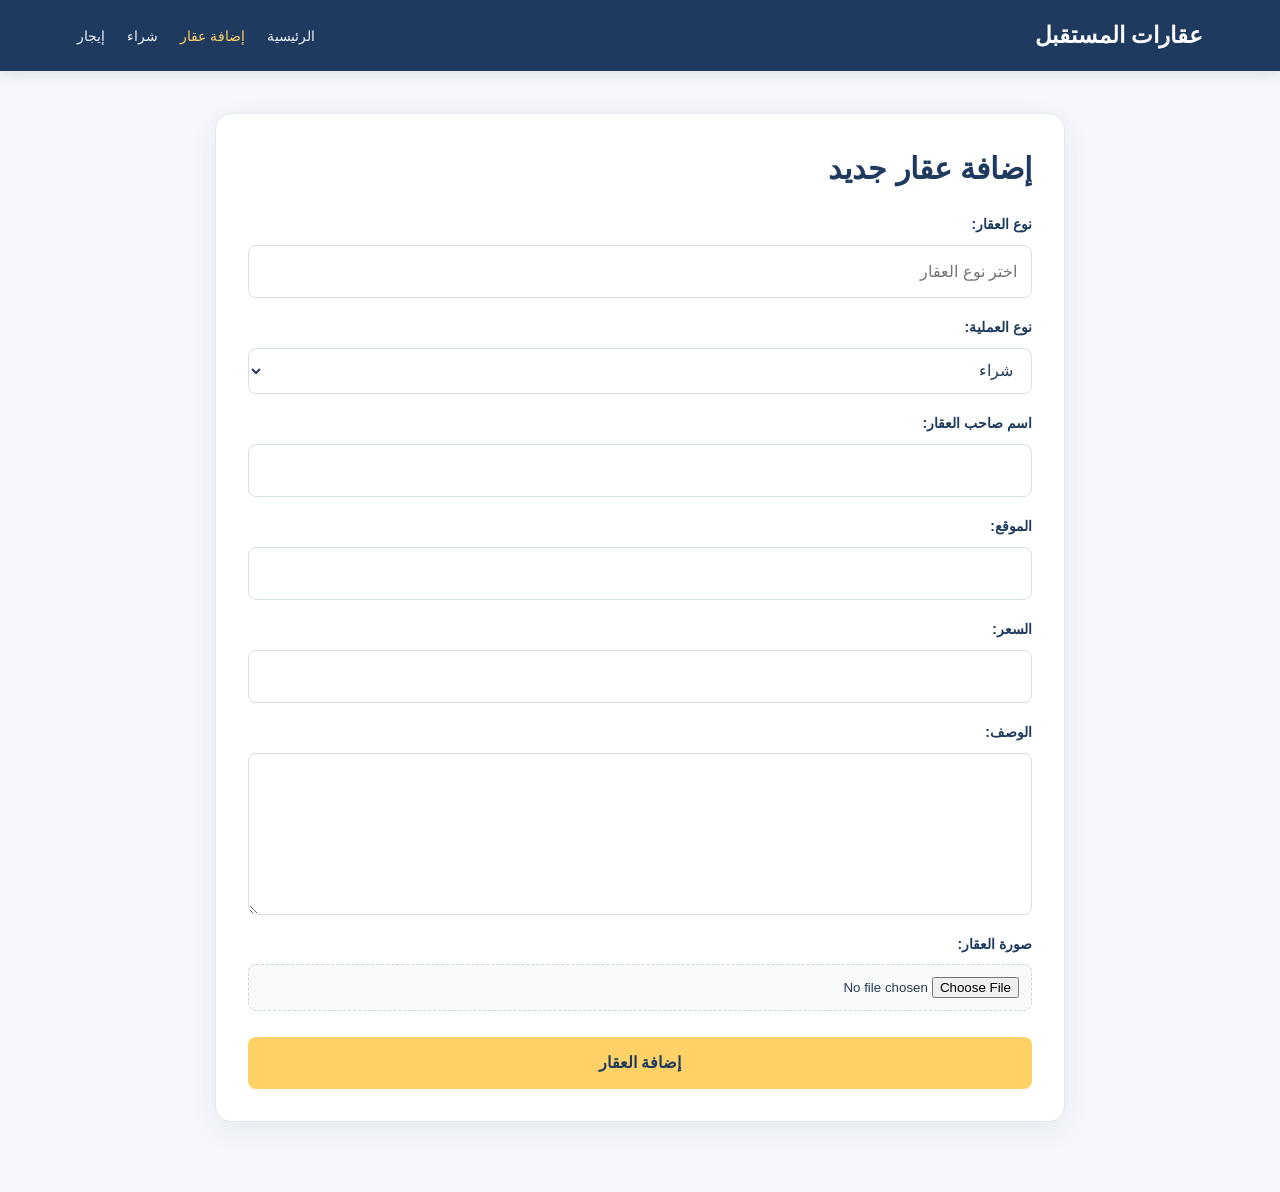
<file: add.html>
<!doctype html>
<html lang="ar" dir="rtl">
  <head>
    <meta charset="UTF-8" />
    <link rel="stylesheet" href="style.css" />
    <title>إضافة عقار</title>
  </head>

  <body>
    <nav>
      <h1>عقارات المستقبل</h1>
      <ul>
        <li><a href="index.html">الرئيسية</a></li>
        <li><a href="add.html" class="active">إضافة عقار</a></li>
        <li><a href="buy.html">شراء</a></li>
        <li><a href="rent.html">إيجار</a></li>
      </ul>
    </nav>

    <main class="properties add-page">
    <section class="add-property-panel">
      <h2>إضافة عقار جديد</h2>

      <label>نوع العقار:</label>
      <input id="type" list="types" placeholder="اختر نوع العقار" />
      <datalist id="types">
        <option>شقة</option>
        <option>فيلا</option>
        <option>أرض</option>
        <option>محل تجاري</option>
        <option>منزل</option>
      </datalist>
      <label>نوع العملية:</label>
      <select id="operation">
        <option value="buy">شراء</option>
        <option value="rent">إيجار</option>
      </select>

      <label>اسم صاحب العقار:</label>
      <input id="owner" type="text" />

      <label>الموقع:</label>
      <input id="location" type="text" />

      <label>السعر:</label>
      <input id="price" type="number" />

      <label>الوصف:</label>
      <textarea id="desc" rows="5"></textarea>

     <label>صورة العقار:</label>
<input id="image" type="file" accept="image/*">


      <button type="button" onclick="addProperty()">إضافة العقار</button>
    </section>
</main>
    <script src="script.js"></script>
  </body>
</html>
</file>
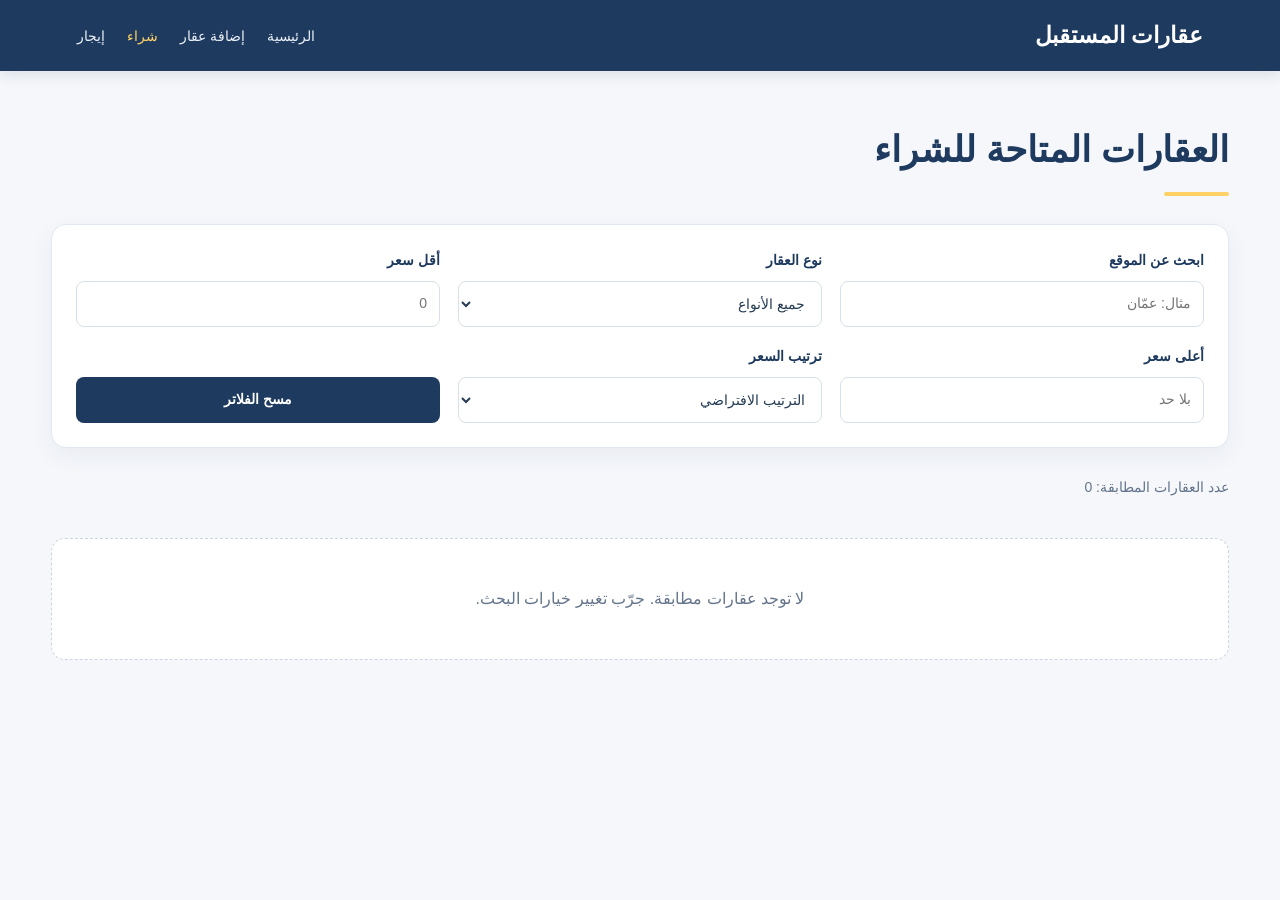
<file: buy.html>
<!DOCTYPE html>
<html lang="ar" dir="rtl">
<head>
    <meta charset="UTF-8">
    <meta name="viewport" content="width=device-width, initial-scale=1.0">
    <title>شراء عقار | عقارات المستقبل</title>
    <link rel="stylesheet" href="style.css">
</head>
<body>

<nav>
    <h1>عقارات المستقبل</h1>
    <ul>
        <li><a href="index.html">الرئيسية</a></li>
        <li><a href="add.html">إضافة عقار</a></li>
        <li><a href="buy.html" class="active">شراء</a></li>
        <li><a href="rent.html">إيجار</a></li>
    </ul>
</nav>

<main class="properties">
    <h2>العقارات المتاحة للشراء</h2>

    <!-- أدوات البحث والتصفية -->
    <section class="filters" aria-label="البحث والتصفية">
        <div class="filter-field">
            <label for="searchLocation">ابحث عن الموقع</label>
            <input
                type="search"
                id="searchLocation"
                placeholder="مثال: عمّان"
            >
        </div>

        <div class="filter-field">
            <label for="filterType">نوع العقار</label>
            <select id="filterType">
                <option value="">جميع الأنواع</option>
                <option value="شقة">شقة</option>
                <option value="فيلا">فيلا</option>
                <option value="أرض">أرض</option>
                <option value="محل تجاري">محل تجاري</option>
                <option value="منزل">منزل</option>
            </select>
        </div>

        <div class="filter-field">
            <label for="minPrice">أقل سعر</label>
            <input
                type="number"
                id="minPrice"
                min="0"
                placeholder="0"
            >
        </div>

        <div class="filter-field">
            <label for="maxPrice">أعلى سعر</label>
            <input
                type="number"
                id="maxPrice"
                min="0"
                placeholder="بلا حد"
            >
        </div>

        <div class="filter-field">
            <label for="sortPrice">ترتيب السعر</label>
            <select id="sortPrice">
                <option value="default">الترتيب الافتراضي</option>
                <option value="asc">الأقل سعرًا</option>
                <option value="desc">الأعلى سعرًا</option>
            </select>
        </div>

        <button type="button" id="resetFilters" class="reset-filters">
            مسح الفلاتر
        </button>
    </section>

    <p id="resultsCount" class="results-count" aria-live="polite"></p>

    <!-- بطاقات العقارات -->
    <div id="buyList" class="cards"></div>
</main>

<script src="script.js"></script>
</body>
</html>
</file>
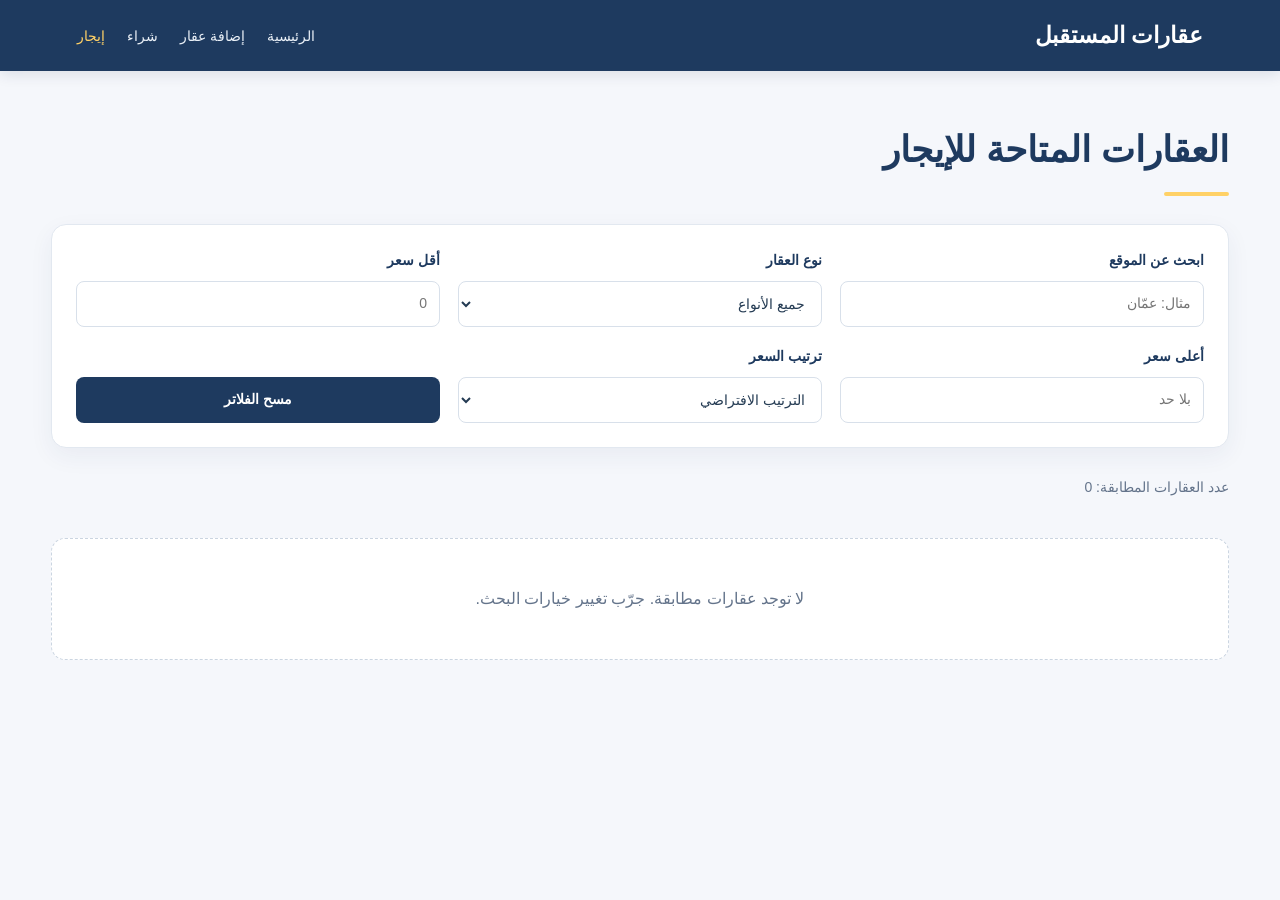
<file: rent.html>
<!DOCTYPE html>
<html lang="ar" dir="rtl">
<head>
    <meta charset="UTF-8">
    <meta name="viewport" content="width=device-width, initial-scale=1.0">
    <title>إيجار عقار | عقارات المستقبل</title>
    <link rel="stylesheet" href="style.css">
</head>
<body>

<nav>
    <h1>عقارات المستقبل</h1>
    <ul>
        <li><a href="index.html">الرئيسية</a></li>
        <li><a href="add.html">إضافة عقار</a></li>
        <li><a href="buy.html">شراء</a></li>
        <li><a href="rent.html" class="active">إيجار</a></li>
    </ul>
</nav>

<main class="properties">
    <h2>العقارات المتاحة للإيجار</h2>

    <section class="filters" aria-label="البحث والتصفية">
        <div class="filter-field">
            <label for="searchLocation">ابحث عن الموقع</label>
            <input
                type="search"
                id="searchLocation"
                placeholder="مثال: عمّان"
            >
        </div>

        <div class="filter-field">
            <label for="filterType">نوع العقار</label>
            <select id="filterType">
                <option value="">جميع الأنواع</option>
                <option value="شقة">شقة</option>
                <option value="فيلا">فيلا</option>
                <option value="أرض">أرض</option>
                <option value="محل تجاري">محل تجاري</option>
                <option value="منزل">منزل</option>
            </select>
        </div>

        <div class="filter-field">
            <label for="minPrice">أقل سعر</label>
            <input type="number" id="minPrice" min="0" placeholder="0">
        </div>

        <div class="filter-field">
            <label for="maxPrice">أعلى سعر</label>
            <input type="number" id="maxPrice" min="0" placeholder="بلا حد">
        </div>

        <div class="filter-field">
            <label for="sortPrice">ترتيب السعر</label>
            <select id="sortPrice">
                <option value="default">الترتيب الافتراضي</option>
                <option value="asc">الأقل سعرًا</option>
                <option value="desc">الأعلى سعرًا</option>
            </select>
        </div>

        <button type="button" id="resetFilters" class="reset-filters">
            مسح الفلاتر
        </button>
    </section>

    <p id="resultsCount" class="results-count" aria-live="polite"></p>

    <div id="rentList" class="cards"></div>
</main>

<script src="script.js"></script>
</body>
</html>
</file>
<file: style.css>
/* =====================================
   الصفحة الرئيسية المطورة
   عقارات المستقبل
===================================== */

/* شريط التنقل المطور */
.main-nav {
    position: relative;
    z-index: 10;
    display: flex;
    justify-content: space-between;
    align-items: center;
    gap: 24px;
    flex-wrap: wrap;
    padding: 18px 6%;
    background: #1e3a5f;
}

.brand,
.footer-brand {
    display: inline-flex;
    align-items: center;
    gap: 10px;
    color: white;
    font-size: 22px;
    font-weight: bold;
    text-decoration: none;
}

.brand-icon {
    display: inline-flex;
    justify-content: center;
    align-items: center;
    width: 38px;
    height: 38px;
    border: 1px solid #ffd166;
    border-radius: 10px;
    color: #ffd166;
    font-size: 28px;
}

.main-nav .nav-links {
    display: flex;
    align-items: center;
    gap: 26px;
    flex-wrap: wrap;
    list-style: none;
}

.main-nav .nav-links a {
    color: #ffffff;
    font-size: 15px;
    font-weight: 500;
    text-decoration: none;
    transition: color 0.25s ease;
}

.main-nav .nav-links a:hover,
.main-nav .nav-links a.active {
    color: #ffd166;
}

.nav-cta {
    padding: 11px 18px;
    border-radius: 8px;
    background: #ffd166;
    color: #1e3a5f;
    font-weight: bold;
    text-decoration: none;
    transition: background 0.25s ease;
}

.nav-cta:hover {
    background: #ffb703;
}

/* الواجهة الرئيسية */
.hero-modern {
    position: relative;
    display: flex;
    align-items: center;
    justify-content: flex-start;
    min-height: 560px;
    height: auto;
    padding: 80px 8%;
    overflow: hidden;
    isolation: isolate;
    background:
        url("https://images.unsplash.com/photo-1600585154340-be6161a56a0c?auto=format&fit=crop&w=1920&q=85")
        center / cover no-repeat;
    color: white;
    text-align: right;
}

.hero-overlay {
    position: absolute;
    inset: 0;
    z-index: -1;
    background: linear-gradient(
        90deg,
        rgba(12, 30, 49, 0.48),
        rgba(12, 30, 49, 0.90)
    );
}

.hero-modern-content {
    width: 100%;
    max-width: 680px;
    padding: 0;
    background: transparent;
    border-radius: 0;
}

.eyebrow {
    display: inline-block;
    margin-bottom: 18px;
    color: #ffd166;
    font-size: 14px;
    font-weight: bold;
    letter-spacing: 0.5px;
}

.hero-modern h1 {
    margin-bottom: 20px;
    font-size: clamp(36px, 5vw, 60px);
    line-height: 1.4;
    color: #ffffff;
}

.hero-modern h1 span {
    color: #ffd166;
}

.hero-modern p {
    max-width: 550px;
    margin-bottom: 28px;
    color: #f1f5f9;
    font-size: 18px;
    line-height: 1.9;
}

.hero-actions {
    display: flex;
    align-items: center;
    gap: 14px;
    flex-wrap: wrap;
}

.btn {
    display: inline-flex;
    align-items: center;
    justify-content: center;
    min-height: 48px;
    padding: 13px 24px;
    border: 1px solid transparent;
    border-radius: 8px;
    font-size: 15px;
    font-weight: bold;
    text-decoration: none;
    transition:
        transform 0.25s ease,
        background 0.25s ease;
}

.btn:hover {
    transform: translateY(-2px);
}

.btn-primary {
    background: #ffd166;
    color: #1e3a5f;
}

.btn-primary:hover {
    background: #ffb703;
}

.btn-outline {
    border-color: rgba(255, 255, 255, 0.7);
    color: white;
}

.btn-outline:hover {
    background: rgba(255, 255, 255, 0.12);
}

.hero-note {
    display: flex;
    align-items: center;
    gap: 9px;
    margin-top: 30px;
    color: #e2e8f0;
    font-size: 14px;
}

.note-dot {
    width: 9px;
    height: 9px;
    border-radius: 50%;
    background: #ffd166;
}

/* المسافات والعناوين العامة */
.section-padding {
    padding: 80px 7%;
}

.section-heading {
    display: flex;
    justify-content: space-between;
    align-items: flex-end;
    gap: 24px;
    margin-bottom: 35px;
}

.section-heading h2 {
    margin-bottom: 10px;
    color: #1e3a5f;
    font-size: clamp(25px, 3vw, 36px);
}

.section-heading p {
    color: #64748b;
    font-size: 15px;
    line-height: 1.8;
}

.eyebrow-dark {
    margin-bottom: 10px;
    color: #b8860b;
}

.text-link {
    color: #1e3a5f;
    font-size: 14px;
    font-weight: bold;
    text-decoration: none;
}

.text-link:hover {
    color: #b8860b;
}

/* بطاقات العقارات */
.featured {
    background: #f8fafc;
}

.featured-grid {
    display: grid;
    grid-template-columns: repeat(3, minmax(0, 1fr));
    gap: 25px;
}

.property-card {
    min-width: 0;
    overflow: hidden;
    border: 1px solid #e8edf3;
    border-radius: 14px;
    background: white;
    box-shadow: 0 5px 20px rgba(30, 58, 95, 0.06);
    transition:
        transform 0.25s ease,
        box-shadow 0.25s ease;
}

.property-card:hover {
    transform: translateY(-6px);
    box-shadow: 0 14px 30px rgba(30, 58, 95, 0.12);
}

.property-image {
    position: relative;
    height: 225px;
    overflow: hidden;
}

.property-image img {
    width: 100%;
    height: 100%;
    object-fit: cover;
    transition: transform 0.4s ease;
}

.property-card:hover .property-image img {
    transform: scale(1.04);
}

.property-badge {
    position: absolute;
    top: 15px;
    right: 15px;
    padding: 7px 13px;
    border-radius: 6px;
    background: #ffd166;
    color: #1e3a5f;
    font-size: 12px;
    font-weight: bold;
}

.property-badge.badge-rent {
    background: #1e3a5f;
    color: white;
}

.property-info {
    padding: 22px;
}

.property-type {
    color: #b8860b;
    font-size: 13px;
    font-weight: bold;
}

.property-info h3 {
    margin: 9px 0;
    color: #1e3a5f;
    font-size: 20px;
}

.property-location {
    margin-bottom: 18px;
    color: #64748b;
    font-size: 14px;
}

.property-footer {
    display: flex;
    justify-content: space-between;
    align-items: center;
    gap: 12px;
    padding-top: 16px;
    border-top: 1px solid #edf0f4;
}

.property-price {
    color: #1e3a5f;
    font-size: 16px;
    font-weight: bold;
}

.details-link {
    color: #9a6b00;
    font-size: 14px;
    font-weight: bold;
    text-decoration: none;
}

.details-link:hover {
    text-decoration: underline;
}

.demo-disclaimer {
    margin-top: 22px;
    color: #64748b;
    font-size: 12px;
    text-align: center;
}

/* قسم الخدمات */
.services {
    background: white;
}

.centered-heading {
    display: block;
    text-align: center;
}

.services-grid {
    display: grid;
    grid-template-columns: repeat(3, minmax(0, 1fr));
    gap: 25px;
}

.service-card {
    padding: 30px 25px;
    border: 1px solid #e8edf3;
    border-radius: 12px;
    background: #ffffff;
    transition:
        transform 0.25s ease,
        border-color 0.25s ease;
}

.service-card:hover {
    transform: translateY(-4px);
    border-color: #ffd166;
}

.service-icon {
    display: flex;
    align-items: center;
    justify-content: center;
    width: 52px;
    height: 52px;
    margin-bottom: 20px;
    border-radius: 12px;
    background: #fff5d8;
    color: #1e3a5f;
    font-size: 28px;
}

.service-card h3 {
    margin-bottom: 12px;
    color: #1e3a5f;
    font-size: 20px;
}

.service-card p {
    min-height: 54px;
    margin-bottom: 20px;
    color: #64748b;
    font-size: 14px;
    line-height: 1.9;
}

/* الدعوة الأخيرة */
.closing-cta {
    display: flex;
    justify-content: space-between;
    align-items: center;
    gap: 25px;
    margin: 0 7% 75px;
    padding: 40px;
    border-radius: 16px;
    background: #1e3a5f;
    color: white;
}

.closing-cta h2 {
    margin-bottom: 10px;
    font-size: clamp(24px, 3vw, 32px);
}

.closing-cta p {
    color: #e2e8f0;
    line-height: 1.8;
}

.btn-light {
    flex-shrink: 0;
    background: #ffd166;
    color: #1e3a5f;
}

.btn-light:hover {
    background: #ffb703;
}

/* تذييل الصفحة */
.site-footer {
    padding: 35px 7%;
    background: #142b46;
    color: #e2e8f0;
    text-align: center;
}

.site-footer .footer-brand {
    justify-content: center;
    margin-bottom: 12px;
    color: #ffd166;
    font-size: 21px;
}

.site-footer p {
    margin-bottom: 15px;
    font-size: 14px;
    line-height: 1.8;
}

.site-footer > span {
    color: #cbd5e1;
    font-size: 12px;
}

/* الأجهزة اللوحية */
@media (max-width: 950px) {
    .main-nav {
        padding: 16px 4%;
    }

    .main-nav .nav-links {
        gap: 15px;
    }

    .featured-grid,
    .services-grid {
        grid-template-columns: repeat(2, minmax(0, 1fr));
    }

    .hero-modern {
        min-height: 500px;
        padding: 65px 6%;
    }

    .section-padding {
        padding: 60px 5%;
    }
}

/* الهواتف */
@media (max-width: 600px) {
    .main-nav {
        justify-content: center;
        gap: 16px;
        padding: 18px 5%;
    }

    .brand {
        justify-content: center;
        width: 100%;
        font-size: 20px;
    }

    .main-nav .nav-links {
        justify-content: center;
        gap: 12px 18px;
        width: 100%;
    }

    .main-nav .nav-links a {
        font-size: 14px;
    }

    .nav-cta {
        padding: 9px 15px;
        font-size: 14px;
    }

    .hero-modern {
        min-height: 500px;
        padding: 55px 6%;
        background-position: center;
    }

    .hero-modern h1 {
        font-size: 38px;
    }

    .hero-modern p {
        font-size: 16px;
    }

    .hero-actions {
        align-items: stretch;
        flex-direction: column;
    }

    .hero-actions .btn {
        width: 100%;
    }

    .section-padding {
        padding: 48px 5%;
    }

    .section-heading {
        align-items: flex-start;
        flex-direction: column;
        gap: 15px;
    }

    .featured-grid,
    .services-grid {
        grid-template-columns: 1fr;
    }

    .property-image {
        height: 230px;
    }

    .service-card p {
        min-height: 0;
    }

    .closing-cta {
        align-items: stretch;
        flex-direction: column;
        margin: 0 5% 45px;
        padding: 28px 22px;
    }

    .closing-cta .btn {
        width: 100%;
    }
}

/* تقليل الحركة لمن يفضل ذلك */
@media (prefers-reduced-motion: reduce) {
    .property-card,
    .property-image img,
    .service-card,
    .btn {
        transition: none;
    }
}

/* =================================
   البحث والتصفية
================================= */

.filters {
    display: grid;
    grid-template-columns: repeat(3, minmax(0, 1fr));
    gap: 18px;
    margin: 30px auto;
    padding: 25px;
    border: 1px solid #e3eaf1;
    border-radius: 14px;
    background: #ffffff;
    box-shadow: 0 4px 18px rgba(30, 58, 95, 0.07);
    text-align: right;
}

.filter-field {
    min-width: 0;
}

.filter-field label {
    display: block;
    margin: 0 0 8px;
    color: #1e3a5f;
    font-size: 14px;
    font-weight: bold;
}

.filter-field input,
.filter-field select {
    width: 100%;
    min-height: 44px;
    margin: 0;
    padding: 10px 12px;
    border: 1px solid #d5dde7;
    border-radius: 7px;
    background: #fff;
    color: #243b53;
    font: inherit;
    font-size: 14px;
}

.filter-field input:focus,
.filter-field select:focus {
    outline: 2px solid #ffd166;
    outline-offset: 1px;
    border-color: #1e3a5f;
}

.reset-filters {
    align-self: end;
    min-height: 44px;
    margin: 0;
    padding: 10px 16px;
    border: none;
    border-radius: 7px;
    background: #1e3a5f;
    color: white;
    font: inherit;
    font-size: 14px;
    cursor: pointer;
    transition: background 0.2s ease;
}

.reset-filters:hover {
    background: #294f7c;
}

.results-count {
    margin: 20px 0;
    color: #64748b;
    font-size: 14px;
    text-align: right;
}

/* رسالة عدم وجود نتائج */
.empty-results {
    grid-column: 1 / -1;
    padding: 40px 20px;
    border: 1px dashed #cbd5e1;
    border-radius: 12px;
    color: #64748b;
    background: #fff;
    text-align: center;
    line-height: 1.9;
}

/* الأجهزة اللوحية */
@media (max-width: 850px) {
    .filters {
        grid-template-columns: repeat(2, minmax(0, 1fr));
    }
}

/* الهواتف */
@media (max-width: 520px) {
    .filters {
        grid-template-columns: 1fr;
        gap: 14px;
        padding: 18px;
    }

    .reset-filters {
        width: 100%;
    }

    .properties {
        padding: 25px 15px;
    }

    .properties h2 {
        font-size: 27px;
    }
}

/* ==========================================
   الهوية الموحدة لجميع الصفحات الداخلية
   عقارات المستقبل
========================================== */

:root {
    --real-estate-navy: #1e3a5f;
    --real-estate-dark: #142b46;
    --real-estate-gold: #ffd166;
    --real-estate-gold-hover: #ffb703;
    --real-estate-bg: #f5f7fb;
    --real-estate-text: #243b53;
    --real-estate-muted: #64748b;
    --real-estate-border: #e2e8f0;
}

/* إعدادات عامة */
body {
    margin: 0;
    background: var(--real-estate-bg);
    color: var(--real-estate-text);
    font-family: Arial, Tahoma, sans-serif;
    line-height: 1.7;
}

body * {
    box-sizing: border-box;
}

a {
    transition: color 0.2s ease, background 0.2s ease;
}

/* شريط التنقل للصفحات الداخلية */
body > nav {
    display: flex;
    justify-content: space-between;
    align-items: center;
    flex-wrap: wrap;
    gap: 20px;
    padding: 16px 6%;
    background: var(--real-estate-navy);
    color: #fff;
    box-shadow: 0 3px 14px rgba(20, 43, 70, 0.12);
}

body > nav h1 {
    margin: 0;
    color: #fff;
    font-size: 23px;
}

body > nav ul {
    display: flex;
    align-items: center;
    flex-wrap: wrap;
    gap: 22px;
    margin: 0;
    padding: 0;
    list-style: none;
}

body > nav ul a {
    color: #eaf0f7;
    font-size: 14px;
    text-decoration: none;
}

body > nav ul a:hover,
body > nav ul a.active {
    color: var(--real-estate-gold);
}

/* المساحة الرئيسية للصفحات */
.properties {
    width: min(1180px, 92%);
    min-height: 65vh;
    margin: 0 auto;
    padding: 48px 0 70px;
}

.properties > h2 {
    margin: 0 0 10px;
    color: var(--real-estate-navy);
    font-size: clamp(26px, 3vw, 36px);
}

.properties > h2::after {
    display: block;
    width: 65px;
    height: 4px;
    margin-top: 12px;
    border-radius: 4px;
    background: var(--real-estate-gold);
    content: "";
}

/* لوحة البحث والتصفية */
.filters {
    margin: 28px 0;
    padding: 24px;
    border: 1px solid var(--real-estate-border);
    border-radius: 15px;
    background: #fff;
    box-shadow: 0 8px 25px rgba(30, 58, 95, 0.06);
}

.filter-field label {
    margin-bottom: 8px;
    color: var(--real-estate-navy);
    font-weight: 700;
}

.filter-field input,
.filter-field select {
    min-height: 46px;
    border: 1px solid #d8e0ea;
    border-radius: 8px;
    background: #fff;
    color: var(--real-estate-text);
    transition: border-color 0.2s, box-shadow 0.2s;
}

.filter-field input:focus,
.filter-field select:focus {
    outline: none;
    border-color: var(--real-estate-navy);
    box-shadow: 0 0 0 3px rgba(30, 58, 95, 0.1);
}

.reset-filters {
    min-height: 46px;
    border-radius: 8px;
    background: var(--real-estate-navy);
    color: #fff;
    font-weight: 700;
}

.reset-filters:hover {
    background: #294f7c;
}

.results-count {
    margin: 22px 0;
    color: var(--real-estate-muted);
    font-size: 14px;
}

/* شبكة العقارات */
.cards {
    display: grid;
    grid-template-columns: repeat(3, minmax(0, 1fr));
    align-items: stretch;
    gap: 24px;
}

/* بطاقة العقار */
.card {
    min-width: 0;
    overflow: hidden;
    padding: 0;
    border: 1px solid var(--real-estate-border);
    border-radius: 14px;
    background: #fff;
    box-shadow: 0 5px 18px rgba(30, 58, 95, 0.06);
    transition: transform 0.25s ease, box-shadow 0.25s ease;
}

.card:hover {
    transform: translateY(-5px);
    box-shadow: 0 14px 30px rgba(30, 58, 95, 0.12);
}

.card > img {
    display: block;
    width: 100%;
    height: 225px;
    object-fit: cover;
    background: #e8edf3;
}

.card-content {
    padding: 20px;
}

.card-content h3 {
    margin: 0 0 12px;
    color: var(--real-estate-navy);
    font-size: 20px;
}

.card-content p {
    margin: 8px 0;
    color: var(--real-estate-muted);
    font-size: 14px;
    overflow-wrap: anywhere;
}

.card-content strong {
    color: var(--real-estate-text);
}

.card .price {
    margin-top: 18px;
    padding-top: 15px;
    border-top: 1px solid #edf0f4;
    color: #8b6500;
    font-size: 19px;
    font-weight: 700;
}

.empty-results {
    grid-column: 1 / -1;
    padding: 45px 20px;
    border: 1px dashed #cbd5e1;
    border-radius: 14px;
    background: #fff;
    color: var(--real-estate-muted);
    text-align: center;
}

/* نموذج إضافة العقار */
form#propertyForm,
.property-form,
.add-property-form {
    width: min(760px, 100%);
    margin: 28px auto;
    padding: 30px;
    border: 1px solid var(--real-estate-border);
    border-radius: 16px;
    background: #fff;
    box-shadow: 0 8px 28px rgba(30, 58, 95, 0.07);
}

form label,
.property-form label,
.add-property-form label {
    display: block;
    margin: 16px 0 7px;
    color: var(--real-estate-navy);
    font-size: 14px;
    font-weight: 700;
}

form input:not([type="radio"]):not([type="checkbox"]),
form select,
form textarea,
.property-form input,
.property-form select,
.property-form textarea,
.add-property-form input,
.add-property-form select,
.add-property-form textarea {
    display: block;
    width: 100%;
    min-height: 46px;
    padding: 12px 14px;
    border: 1px solid #d8e0ea;
    border-radius: 8px;
    background: #fff;
    color: var(--real-estate-text);
    font: inherit;
}

form textarea,
.property-form textarea,
.add-property-form textarea {
    min-height: 120px;
    resize: vertical;
}

form input:focus,
form select:focus,
form textarea:focus {
    outline: none;
    border-color: var(--real-estate-navy);
    box-shadow: 0 0 0 3px rgba(30, 58, 95, 0.1);
}

form input[type="file"] {
    padding: 10px;
    background: #f8fafc;
}

form button[type="submit"],
.property-form button,
.add-property-form button {
    width: 100%;
    min-height: 48px;
    margin-top: 24px;
    padding: 12px 20px;
    border: none;
    border-radius: 8px;
    background: var(--real-estate-gold);
    color: var(--real-estate-navy);
    font: inherit;
    font-weight: 700;
    cursor: pointer;
    transition: background 0.2s ease;
}

form button[type="submit"]:hover,
.property-form button:hover,
.add-property-form button:hover {
    background: var(--real-estate-gold-hover);
}

/* الأجهزة اللوحية */
@media (max-width: 900px) {
    .cards {
        grid-template-columns: repeat(2, minmax(0, 1fr));
        gap: 18px;
    }

    body > nav {
        padding: 16px 4%;
    }

    body > nav ul {
        gap: 15px;
    }

    .properties {
        width: 94%;
    }
}

/* الهواتف */
@media (max-width: 600px) {
    body > nav {
        justify-content: center;
        text-align: center;
    }

    body > nav h1 {
        width: 100%;
        font-size: 21px;
    }

    body > nav ul {
        justify-content: center;
        gap: 12px 18px;
    }

    .properties {
        width: 92%;
        padding: 32px 0 45px;
    }

    .filters {
        padding: 18px;
    }

    .cards {
        grid-template-columns: 1fr;
    }

    .card > img {
        height: 230px;
    }

    form#propertyForm,
    .property-form,
    .add-property-form {
        padding: 20px;
    }
}

/* احترام تفضيل تقليل الحركة */
@media (prefers-reduced-motion: reduce) {
    .card,
    .reset-filters,
    a {
        transition: none;
    }
}

/* صفحة إضافة العقار */
.add-page {
    max-width: 850px;
}

.add-page > h2 {
    margin-bottom: 24px;
}

.add-property-panel {
    padding: 32px;
    border: 1px solid #e2e8f0;
    border-radius: 16px;
    background: #fff;
    box-shadow: 0 8px 28px rgba(30, 58, 95, 0.07);
}

.add-property-panel label {
    display: block;
    margin: 18px 0 8px;
    color: #1e3a5f;
    font-size: 14px;
    font-weight: 700;
}

.add-property-panel input:not([type="file"]),
.add-property-panel select,
.add-property-panel textarea {
    display: block;
    width: 100%;
    min-height: 46px;
    padding: 12px 14px;
    border: 1px solid #d8e0ea;
    border-radius: 8px;
    background: #fff;
    color: #243b53;
    font: inherit;
}

.add-property-panel textarea {
    min-height: 130px;
    resize: vertical;
}

.add-property-panel input[type="file"] {
    display: block;
    width: 100%;
    padding: 12px;
    border: 1px dashed #cbd5e1;
    border-radius: 8px;
    background: #f8fafc;
}

.add-property-panel input:focus,
.add-property-panel select:focus,
.add-property-panel textarea:focus {
    outline: 2px solid #ffd166;
    outline-offset: 1px;
    border-color: #1e3a5f;
}

.add-property-panel button {
    width: 100%;
    min-height: 48px;
    margin-top: 26px;
    padding: 12px 20px;
    border: none;
    border-radius: 8px;
    background: #ffd166;
    color: #1e3a5f;
    font: inherit;
    font-weight: 700;
    cursor: pointer;
    transition: background 0.2s ease;
}

.add-property-panel button:hover {
    background: #ffb703;
}

@media (max-width: 600px) {
    .add-property-panel {
        padding: 20px;
    }
}


/* تحسينات نهائية لصفحة إضافة العقار */
.add-property-panel h2 {
    margin: 0 0 22px;
    color: var(--real-estate-navy, #1e3a5f);
    font-size: clamp(24px, 3vw, 30px);
    line-height: 1.5;
}

.add-property-panel {
    margin: 0 auto;
}

.add-page {
    padding-top: 42px;
}

.add-property-panel button:focus-visible,
.reset-filters:focus-visible,
body > nav a:focus-visible {
    outline: 3px solid #ffb703;
    outline-offset: 3px;
}

@media (max-width: 600px) {
    .add-page {
        padding-top: 28px;
    }

    .add-property-panel {
        padding: 20px 16px;
    }
}
</file>
